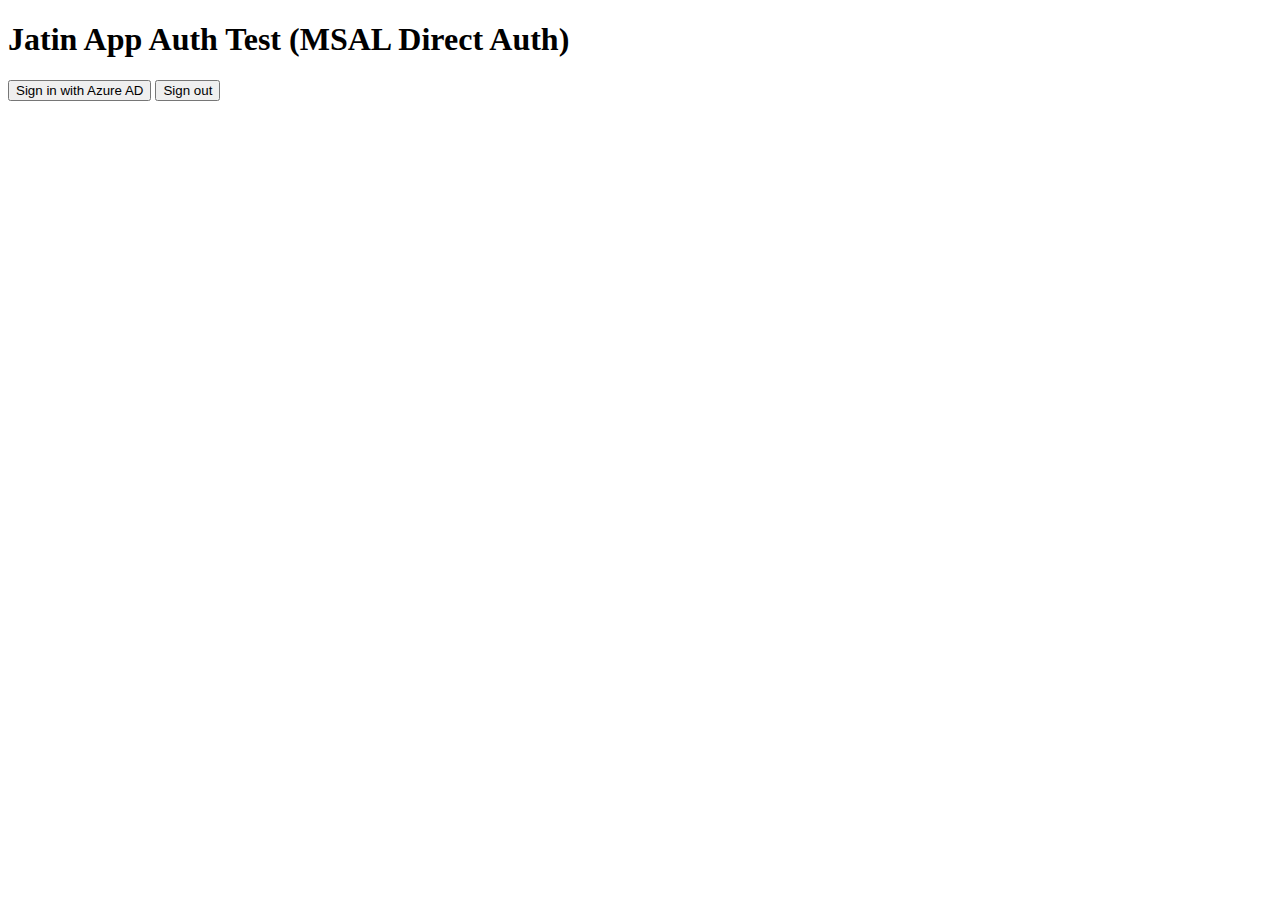
<file: index.html>
<!DOCTYPE html>
<html>
<head>
  <title>Jatin Mid Auth Test (MSAL)</title>
  <!-- MSAL.js library -->
  <script src="https://alcdn.msauth.net/browser/2.38.0/js/msal-browser.min.js"></script>
</head>
<body>
  <h1>Jatin App Auth Test (MSAL Direct Auth)</h1>

  <!-- Auth buttons -->
  <button onclick="login()">Sign in with Azure AD</button>
  <button onclick="logout()">Sign out</button>

  <pre id="user"></pre>

  <script>
    // MSAL Configuration - YOU NEED TO UPDATE THESE VALUES
    const msalConfig = {
      auth: {
        clientId: "b0565fdb-6754-40e3-9446-72afdf056f0b",
        authority: "https://login.microsoftonline.com/72f988bf-86f1-41af-91ab-2d7cd011db47",
        redirectUri: window.location.origin + "/index.html"
      },
      cache: {
        cacheLocation: "localStorage",
        storeAuthStateInCookie: false
      }
    };

    // Scopes for token request - Request token for this application
    // Using .default scope to get a token with this app as the audience
    const tokenRequest = {
      scopes: ["api://b0565fdb-6754-40e3-9446-72afdf056f0b/.default"]
    };

    // Initialize MSAL
    const msalInstance = new msal.PublicClientApplication(msalConfig);

    // Store the access token and expiration time globally
    let currentAccessToken = null;
    let tokenExpiresOn = null;

    // Check if token is expired or will expire soon (within 5 minutes)
    function isTokenExpired() {
      if (!tokenExpiresOn) return true;
      const now = new Date();
      const expiryTime = new Date(tokenExpiresOn);
      const timeUntilExpiry = expiryTime - now;
      const fiveMinutes = 5 * 60 * 1000; // 5 minutes in milliseconds
      return timeUntilExpiry < fiveMinutes;
    }

    // Refresh the access token
    async function refreshToken() {
      console.log('🔄 Refreshing access token...');
      const accounts = msalInstance.getAllAccounts();
      if (accounts.length === 0) {
        console.error('No accounts found for token refresh');
        return null;
      }

      const request = {
        ...tokenRequest,
        account: accounts[0]
      };

      try {
        const response = await msalInstance.acquireTokenSilent(request);
        currentAccessToken = response.accessToken;
        tokenExpiresOn = response.expiresOn;
        console.log('✅ Token refreshed successfully');
        console.log('New token expires:', new Date(tokenExpiresOn));
        return currentAccessToken;
      } catch (error) {
        console.error('Token refresh failed:', error);
        // Fall back to interactive redirect
        await msalInstance.acquireTokenRedirect(request);
        return null;
      }
    }

    // Define window.auth.getAuthenticationToken for Omnichannel authenticated chat
    window.auth = {};
    window.auth.getAuthenticationToken = async function(callback) {
      console.log('window.auth.getAuthenticationToken() called by Omnichannel widget');

      try {
        // Check if token exists and is valid
        if (currentAccessToken && !isTokenExpired()) {
          console.log('✅ Returning cached AAD access token:', currentAccessToken);
          callback(currentAccessToken);
        } else if (currentAccessToken && isTokenExpired()) {
          // Token exists but is expired or expiring soon - refresh it
          console.log('⚠️ Token expired or expiring soon, refreshing...');
          const newToken = await refreshToken();
          if (newToken) {
            callback(newToken);
          } else {
            console.error('❌ Token refresh failed');
            callback(null);
          }
        } else {
          console.error('❌ No access token available. User may not be logged in.');
          callback(null);
        }
      } catch (error) {
        console.error('Error in getAuthenticationToken:', error);
        callback(null);
      }
    };

    // Login function
    async function login() {
      try {
        console.log('Initiating MSAL login redirect...');
        await msalInstance.loginRedirect(tokenRequest);
      } catch (error) {
        console.error('Login failed:', error);
        alert('Login failed: ' + error.message);
      }
    }

    // Get access token
    async function getToken() {
      const accounts = msalInstance.getAllAccounts();
      if (accounts.length === 0) {
        console.error('No accounts found');
        return;
      }

      const request = {
        ...tokenRequest,
        account: accounts[0]
      };

      try {
        // Try to get token silently
        const response = await msalInstance.acquireTokenSilent(request);
        currentAccessToken = response.accessToken;
        tokenExpiresOn = response.expiresOn;

        console.log('✅ AAD Access Token acquired:', currentAccessToken);
        console.log('Token length:', currentAccessToken.length);
        console.log('Token expires:', new Date(tokenExpiresOn));

        // Display user info
        displayUserInfo(response.account, currentAccessToken);

        // Test the getAuthenticationToken function
        setTimeout(function() {
          console.log('Testing window.auth.getAuthenticationToken...');
          window.auth.getAuthenticationToken(function(token) {
            if (token) {
              console.log('✅ Test successful - Token retrieved:', token);
            } else {
              console.error('❌ Test failed: No token returned');
            }
          });
        }, 500);

      } catch (error) {
        console.error('Silent token acquisition failed, using redirect:', error);

        // Fall back to interactive redirect method
        await msalInstance.acquireTokenRedirect(request);
      }
    }

    // Display user info
    function displayUserInfo(account, token) {
      const userInfo = {
        username: account.username,
        name: account.name,
        accountId: account.homeAccountId,
        tenantId: account.tenantId
      };

      document.getElementById("user").innerHTML =
        '<h3>User Info:</h3><pre style="background:#e8f5e9;padding:10px;">' +
        JSON.stringify(userInfo, null, 2) +
        '</pre>' +
        '<h3>Access Token (Real AAD JWT):</h3><pre style="background:#f0f0f0;padding:10px;word-wrap:break-word;font-size:11px;">' +
        token +
        '</pre>';
    }

    // Logout function
    function logout() {
      currentAccessToken = null;
      tokenExpiresOn = null;
      const logoutRequest = {
        account: msalInstance.getAllAccounts()[0]
      };
      msalInstance.logoutRedirect(logoutRequest);
    }

    // Check if user is already logged in on page load
    msalInstance.handleRedirectPromise()
      .then(response => {
        if (response) {
          console.log('Redirect response:', response);
          console.log('Login successful via redirect');
          // Token is in the response
          currentAccessToken = response.accessToken;
          tokenExpiresOn = response.expiresOn;
          console.log('✅ AAD Access Token acquired:', currentAccessToken);
          console.log('Token length:', currentAccessToken.length);
          console.log('Token expires:', new Date(tokenExpiresOn));
          displayUserInfo(response.account, currentAccessToken);

          // Test the getAuthenticationToken function
          setTimeout(function() {
            console.log('Testing window.auth.getAuthenticationToken...');
            window.auth.getAuthenticationToken(function(token) {
              if (token) {
                console.log('✅ Test successful - Token retrieved:', token);
              } else {
                console.error('❌ Test failed: No token returned');
              }
            });
          }, 500);
        } else {
          const accounts = msalInstance.getAllAccounts();
          if (accounts.length > 0) {
            console.log('User already logged in');
            getToken();
          }
        }
      })
      .catch(error => {
        console.error('Error handling redirect:', error);
      });
  </script>

  <!-- Omnichannel Live Chat widget -->
  <script
    id="Microsoft_Omnichannel_LCWidget"
    src="https://oc-cdn-ppe2.azureedge.net/livechatwidget/scripts/LiveChatBootstrapper.js"
    data-app-id="1e27fef0-15f7-4202-bf85-f736d6c67735"
    data-lcw-version="test"
    data-org-id="1e9d7bbe-facf-f011-8537-000d3a59231e"
    data-org-url="https://m-1e9d7bbe-facf-f011-8537-000d3a59231e.preprod.omnichannelengagementhub.com">
  </script>

</body>
</html>
</file>
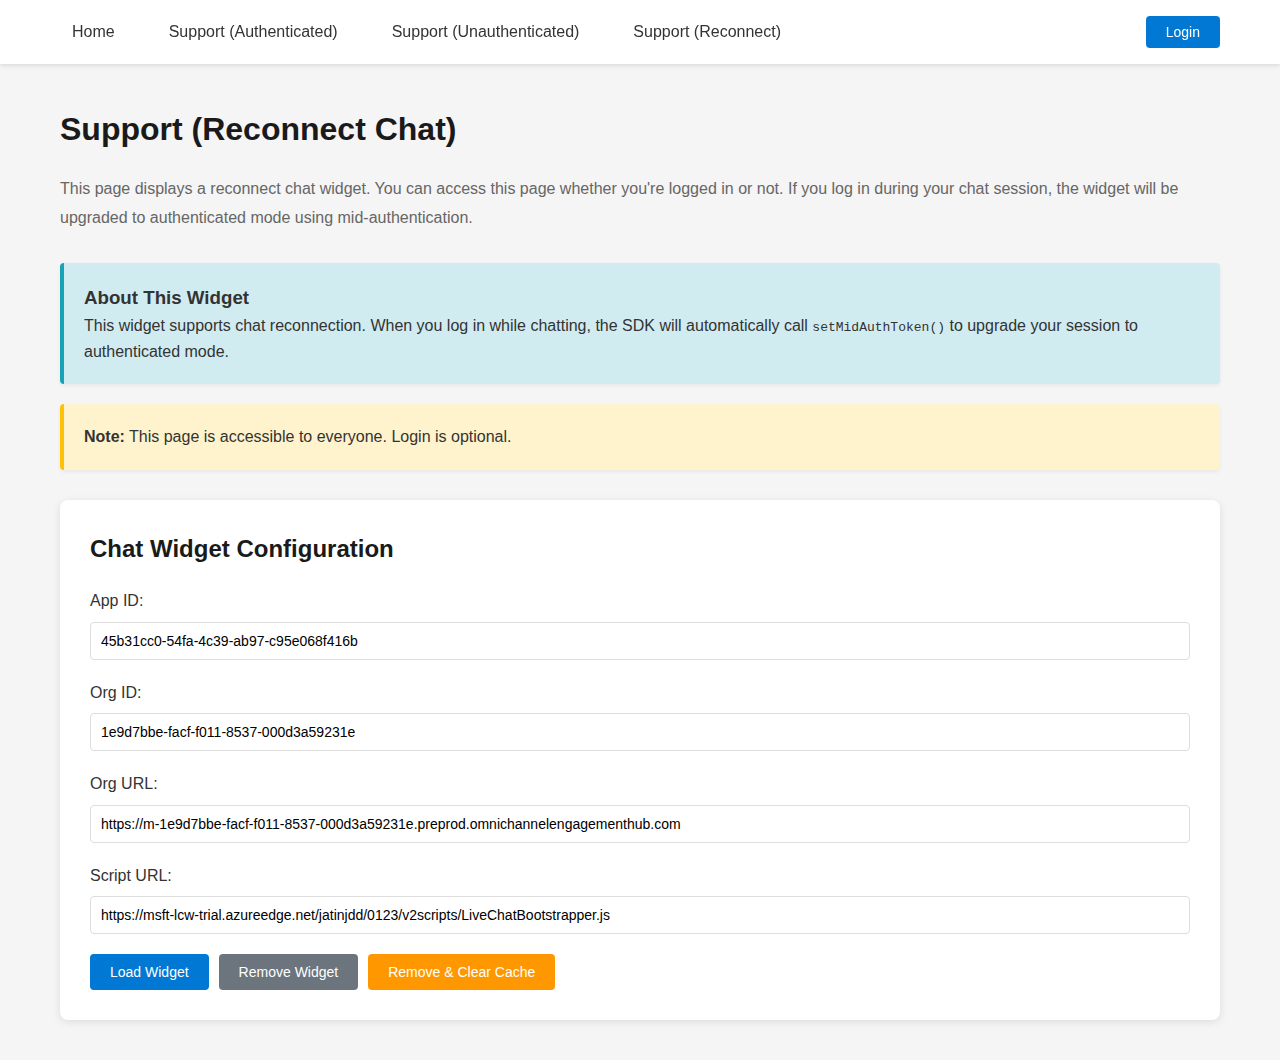
<file: reconnect.html>
<!DOCTYPE html>
<html lang="en">
<head>
  <meta charset="UTF-8">
  <meta name="viewport" content="width=device-width, initial-scale=1.0">
  <title>Support (Reconnect) - Power Pages Auth Demo</title>
  <link rel="stylesheet" href="styles.css">
  <script src="https://alcdn.msauth.net/browser/2.38.0/js/msal-browser.min.js"></script>
</head>
<body>
  <!-- Header with Navigation -->
  <header class="site-header">
    <div class="header-container">
      <nav class="site-nav">
        <a href="index.html">Home</a>
        <a href="support-auth.html">Support (Authenticated)</a>
        <a href="support-unauth.html">Support (Unauthenticated)</a>
        <a href="reconnect.html">Support (Reconnect)</a>
      </nav>
      <div class="auth-section">
        <span class="user-info" id="user-info-text"></span>
        <button id="auth-button" class="auth-button" onclick="login()">Login</button>
      </div>
    </div>
  </header>

  <!-- Main Content -->
  <main class="container">
    <h1 class="page-title">Support (Reconnect Chat)</h1>
    <p class="page-description">
      This page displays a reconnect chat widget. You can access this page whether you're logged in or not.
      If you log in during your chat session, the widget will be upgraded to authenticated mode using mid-authentication.
    </p>

    <!-- Info Box -->
    <div class="info-box info">
      <h3>About This Widget</h3>
      <p>
        This widget supports chat reconnection. When you log in while chatting, the SDK will automatically
        call <code>setMidAuthToken()</code> to upgrade your session to authenticated mode.
      </p>
    </div>

    <div class="info-box warning">
      <strong>Note:</strong> This page is accessible to everyone. Login is optional.
    </div>

    <!-- Widget Configuration Section -->
    <div class="widget-config-section">
      <h2>Chat Widget Configuration</h2>

      <div class="form-group">
        <label for="widget-appId">App ID:</label>
        <input type="text" id="widget-appId" value="45b31cc0-54fa-4c39-ab97-c95e068f416b">
      </div>

      <div class="form-group">
        <label for="widget-orgId">Org ID:</label>
        <input type="text" id="widget-orgId" value="1e9d7bbe-facf-f011-8537-000d3a59231e">
      </div>

      <div class="form-group">
        <label for="widget-orgUrl">Org URL:</label>
        <input type="text" id="widget-orgUrl" value="https://m-1e9d7bbe-facf-f011-8537-000d3a59231e.preprod.omnichannelengagementhub.com">
      </div>

      <div class="form-group">
        <label for="widget-scriptUrl">Script URL:</label>
        <input type="text" id="widget-scriptUrl" value="https://msft-lcw-trial.azureedge.net/jatinjdd/0123/v2scripts/LiveChatBootstrapper.js">
      </div>

      <div class="button-group">
        <button class="btn btn-primary" onclick="loadWidget()">Load Widget</button>
        <button class="btn btn-secondary" onclick="removeWidget()">Remove Widget</button>
        <button class="btn btn-warning" onclick="hardReload()">Remove & Clear Cache</button>
      </div>
    </div>

    <!-- Widget Status -->
    <div id="widget-status" class="widget-status">
      <h3>Widget Status:</h3>
      <pre id="widget-status-text"></pre>
    </div>

    <!-- User Info Display -->
    <div id="user-info" class="user-info-display" style="display: none;">
      <h3>Current User Information</h3>
      <pre id="user-info-json"></pre>
      <h3>Access Token (First 100 chars):</h3>
      <pre id="token-preview"></pre>
    </div>
  </main>

  <!-- Auth Script -->
  <script src="auth.js"></script>

  <!-- Widget Management Script -->
  <script>
    // CRITICAL: Check and clear storage immediately if returning from logout
    (function() {
      const shouldClearChat = localStorage.getItem('auth-clear-chat-on-return');
      if (shouldClearChat === 'true') {
        console.log('[Widget] 🔥 IMMEDIATE storage clear on page load (before widget init)');

        const isMD5Hash = (str) => /^[a-f0-9]{32}$/i.test(str);
        const keysToRemove = [];

        for (let i = 0; i < localStorage.length; i++) {
          const key = localStorage.key(i);
          if (key && (
            key.startsWith('oc-lcw-') ||
            key.includes('Omnichannel') ||
            key.includes('livechat') ||
            isMD5Hash(key)
          )) {
            keysToRemove.push(key);
          }
        }

        keysToRemove.forEach(key => {
          console.log('[Widget] 🔥 Clearing:', key);
          localStorage.removeItem(key);
        });

        console.log(`[Widget] 🔥 Cleared ${keysToRemove.length} items before widget init`);
      }
    })();

    let widgetLoaded = false;

    // Function to send mid-auth token to widget
    function sendMidAuthToken() {
      if (!widgetLoaded) {
        console.warn('[MidAuth] Widget is not loaded yet');
        return false;
      }

      const tokenToSend = pendingMidAuthToken || currentAccessToken;

      if (!tokenToSend || isTokenExpired()) {
        console.warn('[MidAuth] No valid access token available');
        return false;
      }

      try {
        if (window.Microsoft && window.Microsoft.Omnichannel &&
            window.Microsoft.Omnichannel.LiveChatWidget &&
            window.Microsoft.Omnichannel.LiveChatWidget.SDK) {

          console.log('[MidAuth] Calling Microsoft.Omnichannel.LiveChatWidget.SDK.setMidAuthToken()');
          console.log('[MidAuth] Token (first 50 chars):', tokenToSend.substring(0, 50) + '...');
          window.Microsoft.Omnichannel.LiveChatWidget.SDK.setMidAuthToken(tokenToSend);
          console.log('[MidAuth] ✅ Mid-auth token set successfully');

          // Clear pending token after successful send
          pendingMidAuthToken = null;
          return true;

        } else {
          console.error('[MidAuth] LiveChatWidget SDK not available');
          return false;
        }
      } catch (error) {
        console.error('[MidAuth] Error setting mid-auth token:', error);
        return false;
      }
    }

    function loadWidget() {
      const appId = document.getElementById('widget-appId').value;
      const orgId = document.getElementById('widget-orgId').value;
      const orgUrl = document.getElementById('widget-orgUrl').value;
      const scriptUrl = document.getElementById('widget-scriptUrl').value;

      console.log('[Widget] loadWidget() called with:', { appId, orgId, orgUrl, scriptUrl });

      // Validate inputs
      if (!appId || !orgId || !orgUrl || !scriptUrl) {
        showWidgetStatus('All fields are required');
        console.error('[Widget] Validation failed - missing required fields');
        return;
      }

      // Check if already loaded
      if (widgetLoaded) {
        showWidgetStatus('Widget is already loaded. Remove it first to reload.');
        return;
      }

      // Create script element with standard ID
      const script = document.createElement('script');
      script.id = 'Microsoft_Omnichannel_LCWidget';

      // Set all data attributes BEFORE setting src
      script.setAttribute('data-app-id', appId);
      script.setAttribute('data-lcw-version', 'test');
      script.setAttribute('data-org-id', orgId);
      script.setAttribute('data-org-url', orgUrl);

      console.log('[Widget] Script element created with ID:', script.id);

      // Set src LAST with cache-busting parameter
      const cacheBuster = new Date().getTime();
      const separator = scriptUrl.includes('?') ? '&' : '?';
      script.src = scriptUrl + separator + 'cb=' + cacheBuster;

      console.log('[Widget] Widget script URL with cache-buster:', script.src);

      // Add to document
      document.body.appendChild(script);
      widgetLoaded = true;

      console.log('[Widget] Widget loaded successfully');
      showWidgetStatus(`Widget loaded successfully!\nApp ID: ${appId}\nOrg ID: ${orgId}`);

      // Set up mid-auth token listener
      setupMidAuthTokenListener();

      // Save configuration
      saveCurrentFormValues();
    }

    function setupMidAuthTokenListener() {
      console.log('[MidAuth] Setting up event listeners...');

      // Listen for lcw:ready event
      window.addEventListener('lcw:ready', function() {
        console.log('[MidAuth] lcw:ready event received - widget is ready');

        // Wait for widget to restore chat, then send token if available
        if (pendingMidAuthToken && !isTokenExpired()) {
          console.log('[MidAuth] Pending token detected - waiting for chat restoration...');

          setTimeout(() => {
            console.log('[MidAuth] Sending pending token after restoration delay...');
            const success = sendMidAuthToken();

            if (success) {
              console.log('[MidAuth] ✅ Token sent - should trigger mid-auth!');
              alert('✅ Authentication successful! Your chat is now authenticated.');
              chatRestored = true;
            } else {
              console.error('[MidAuth] ❌ Failed to send token');
            }
          }, 3000); // 3 second delay for chat restoration
        } else if (currentAccessToken && !isTokenExpired()) {
          // User was already logged in when widget loaded
          console.log('[MidAuth] User already logged in - setting up token for existing chat');
          pendingMidAuthToken = currentAccessToken;

          setTimeout(() => {
            console.log('[MidAuth] Sending token for existing authenticated user...');
            sendMidAuthToken();
            chatRestored = true;
          }, 3000);
        } else {
          console.log('[MidAuth] No valid token available - widget will work in unauthenticated mode');
        }
      });

      console.log('[MidAuth] Event listeners registered');
    }

    function removeWidget() {
      const script = document.getElementById('Microsoft_Omnichannel_LCWidget');

      console.log('[Widget] Removing widget...');

      // Remove all iframes
      const iframes = document.querySelectorAll('iframe');
      iframes.forEach(iframe => {
        if (iframe.src && (iframe.src.includes('omnichannelengagementhub') ||
            iframe.src.includes('livechat') ||
            iframe.src.includes('lcw') ||
            iframe.id.includes('lcw') ||
            iframe.className.includes('lcw'))) {
          console.log('[Widget] Removing widget iframe:', iframe.src);
          iframe.remove();
        }
      });

      // Remove all widget-related DOM elements
      const ocElements = document.querySelectorAll('[class*="oc-lcw"], [id*="oc-lcw"]');
      ocElements.forEach(el => el.remove());

      const omnichannelElements = document.querySelectorAll('[class*="microsoft-omnichannel"], [id*="microsoft-omnichannel"]');
      omnichannelElements.forEach(el => el.remove());

      // Remove the script element
      if (script) {
        script.remove();
        console.log('[Widget] Widget script removed');
      }

      // Clean up localStorage
      try {
        const localStorageKeys = Object.keys(localStorage);
        localStorageKeys.forEach(key => {
          if (key.startsWith('oc-lcw-') ||
              key.includes('Omnichannel') ||
              key.includes('livechat') ||
              key.includes('reconnectId') ||
              key.includes('chatToken')) {
            localStorage.removeItem(key);
          }
        });
      } catch (e) {
        console.warn('[Widget] Could not clean up localStorage:', e);
      }

      // Clean up sessionStorage
      try {
        const sessionStorageKeys = Object.keys(sessionStorage);
        sessionStorageKeys.forEach(key => {
          if (key.startsWith('oc-lcw-') ||
              key.includes('Omnichannel') ||
              key.includes('livechat') ||
              key.includes('reconnectId') ||
              key.includes('chatToken')) {
            sessionStorage.removeItem(key);
          }
        });
      } catch (e) {
        console.warn('[Widget] Could not clean up sessionStorage:', e);
      }

      // Clean up global window objects
      try {
        if (window.Microsoft && window.Microsoft.Omnichannel) {
          delete window.Microsoft.Omnichannel.LiveChatWidget;
        }
        if (window.Microsoft && window.Microsoft.Omnichannel && Object.keys(window.Microsoft.Omnichannel).length === 0) {
          delete window.Microsoft.Omnichannel;
        }
        if (window.Microsoft && Object.keys(window.Microsoft).length === 0) {
          delete window.Microsoft;
        }
      } catch (e) {
        console.warn('[Widget] Could not clean up global objects:', e);
      }

      widgetLoaded = false;
      chatRestored = false;
      pendingMidAuthToken = null;
      showWidgetStatus('Widget removed successfully. You can now load a different widget configuration.');
      console.log('[Widget] Widget cleanup complete');
    }

    async function hardReload() {
      console.log('[Widget] Performing hard reload with cache clear...');

      // Save current form values
      saveCurrentFormValues();

      // Remove widget first
      removeWidget();

      // Clear all caches
      if ('caches' in window) {
        try {
          const cacheNames = await caches.keys();
          console.log('[Widget] Clearing', cacheNames.length, 'cache(s)');
          await Promise.all(cacheNames.map(cacheName => caches.delete(cacheName)));
          console.log('[Widget] All service worker caches cleared');
        } catch (e) {
          console.warn('[Widget] Could not clear service worker caches:', e);
        }
      }

      // Hard reload after a short delay
      setTimeout(() => {
        console.log('[Widget] Performing hard reload');
        window.location.reload(true);
      }, 500);
    }

    function showWidgetStatus(message) {
      const statusDiv = document.getElementById('widget-status');
      const statusText = document.getElementById('widget-status-text');

      if (statusDiv && statusText) {
        statusDiv.classList.add('show');
        statusText.textContent = message;

        // Auto-hide after 5 seconds
        setTimeout(() => {
          statusDiv.classList.remove('show');
        }, 5000);
      }
    }

    function saveCurrentFormValues() {
      const formData = {
        appId: document.getElementById('widget-appId').value,
        orgId: document.getElementById('widget-orgId').value,
        orgUrl: document.getElementById('widget-orgUrl').value,
        scriptUrl: document.getElementById('widget-scriptUrl').value
      };
      localStorage.setItem('widget-config-reconnect', JSON.stringify(formData));
      console.log('[Widget] Form values saved to localStorage');
    }

    function restoreSavedConfig() {
      const savedConfig = localStorage.getItem('widget-config-reconnect');
      if (savedConfig) {
        try {
          const formData = JSON.parse(savedConfig);
          console.log('[Widget] Restoring form values from saved config');

          document.getElementById('widget-appId').value = formData.appId;
          document.getElementById('widget-orgId').value = formData.orgId;
          document.getElementById('widget-orgUrl').value = formData.orgUrl;
          document.getElementById('widget-scriptUrl').value = formData.scriptUrl;

          console.log('[Widget] Form values restored successfully');
        } catch (e) {
          console.error('[Widget] Could not restore saved config:', e);
        }
      }
    }

    function setupFormAutoSave() {
      const inputs = ['widget-appId', 'widget-orgId', 'widget-orgUrl', 'widget-scriptUrl'];
      inputs.forEach(inputId => {
        const input = document.getElementById(inputId);
        if (input) {
          input.addEventListener('change', saveCurrentFormValues);
          input.addEventListener('input', saveCurrentFormValues);
        }
      });
      console.log('[Widget] Form auto-save enabled');
    }

    // Display user info if authenticated
    document.addEventListener('DOMContentLoaded', () => {
      // Restore saved config
      restoreSavedConfig();
      setupFormAutoSave();

      // Check auth state and display user info
      setTimeout(() => {
        const user = getCurrentUser();
        if (user) {
          const userInfoDiv = document.getElementById('user-info');
          const userInfoJson = document.getElementById('user-info-json');
          const tokenPreview = document.getElementById('token-preview');

          if (userInfoDiv && userInfoJson) {
            userInfoDiv.style.display = 'block';
            userInfoJson.textContent = JSON.stringify(user, null, 2);

            if (tokenPreview && currentAccessToken) {
              tokenPreview.textContent = currentAccessToken.substring(0, 100) + '...';
            }
          }
        }
      }, 500);
    });

    // Save form values before page unload
    window.addEventListener('beforeunload', () => {
      saveCurrentFormValues();
    });

    // Listen for logout event to clear chat context (reconnect widget behaves like authenticated chat)
    window.addEventListener('auth:logout', function(event) {
      console.log('[Widget] Logout detected - clearing reconnect chat context');

      // Clear chat widget context for reconnect chat
      // This prevents user from reconnecting to the same session after logout
      try {
        const localStorageKeys = Object.keys(localStorage);
        let clearedCount = 0;
        localStorageKeys.forEach(key => {
          if (key.startsWith('oc-lcw-') ||
              key.includes('Omnichannel') ||
              key.includes('livechat') ||
              key.includes('reconnectId') ||
              key.includes('chatToken')) {
            localStorage.removeItem(key);
            clearedCount++;
            console.log('[Widget] Cleared localStorage key:', key);
          }
        });
        console.log(`[Widget] Cleared ${clearedCount} chat storage items for reconnect chat`);
      } catch (e) {
        console.warn('[Widget] Could not clear chat storage:', e);
      }

      // Also clear sessionStorage
      try {
        const sessionStorageKeys = Object.keys(sessionStorage);
        sessionStorageKeys.forEach(key => {
          if (key.startsWith('oc-lcw-') ||
              key.includes('Omnichannel') ||
              key.includes('livechat') ||
              key.includes('reconnectId') ||
              key.includes('chatToken')) {
            sessionStorage.removeItem(key);
          }
        });
      } catch (e) {
        console.warn('[Widget] Could not clear sessionStorage:', e);
      }
    });
  </script>
</body>
</html>
</file>
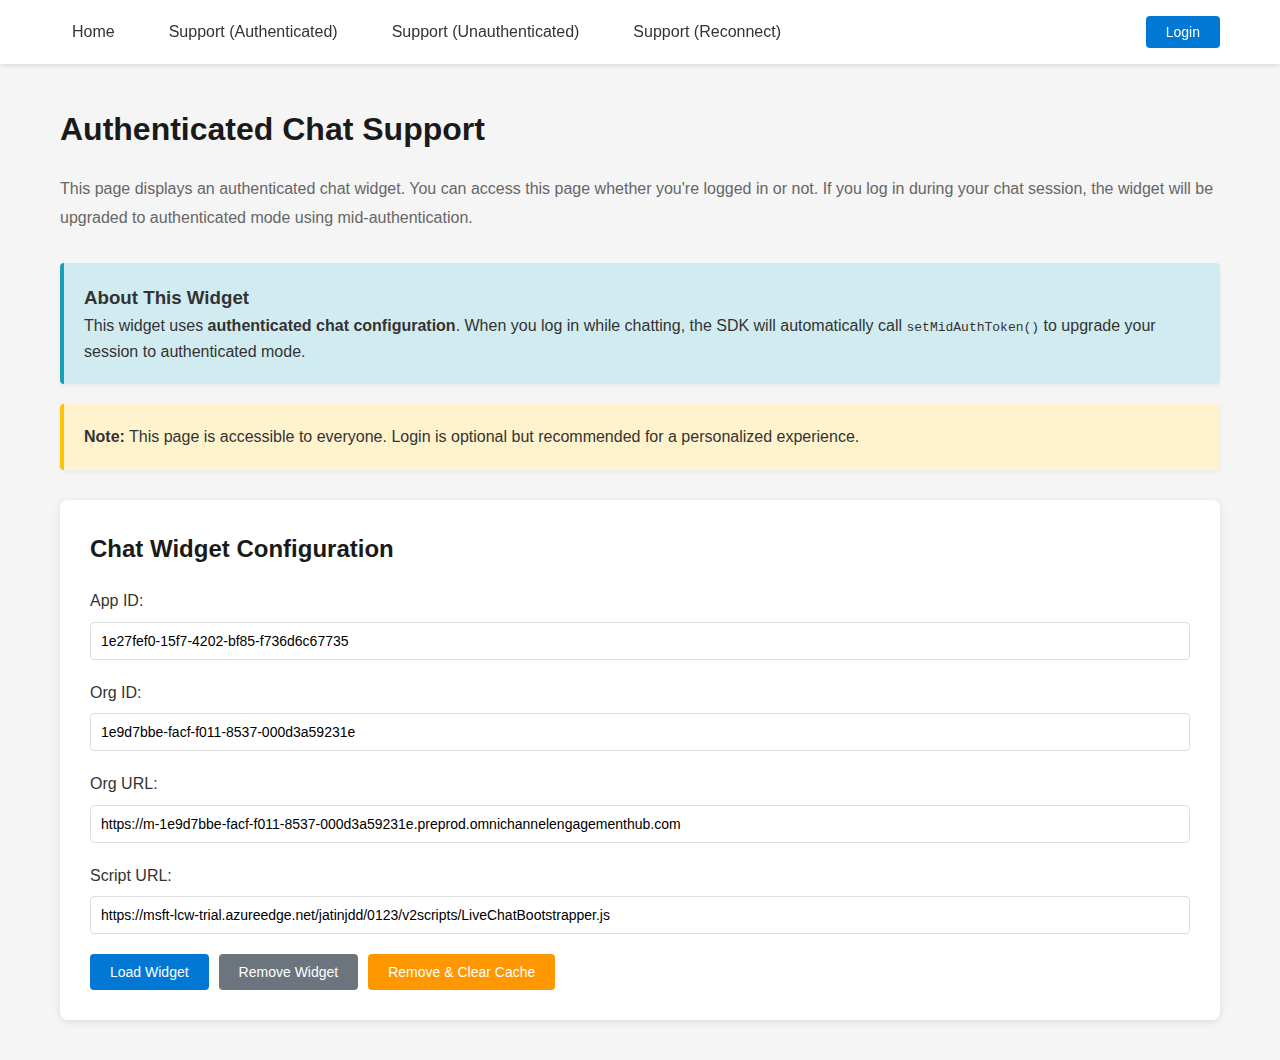
<file: support-auth.html>
<!DOCTYPE html>
<html lang="en">
<head>
  <meta charset="UTF-8">
  <meta name="viewport" content="width=device-width, initial-scale=1.0">
  <title>Authenticated Chat Support - Power Pages Auth Demo</title>
  <link rel="stylesheet" href="styles.css">
  <script src="https://alcdn.msauth.net/browser/2.38.0/js/msal-browser.min.js"></script>
</head>
<body>
  <!-- Header with Navigation -->
  <header class="site-header">
    <div class="header-container">
      <nav class="site-nav">
        <a href="index.html">Home</a>
        <a href="support-auth.html">Support (Authenticated)</a>
        <a href="support-unauth.html">Support (Unauthenticated)</a>
        <a href="reconnect.html">Support (Reconnect)</a>
      </nav>
      <div class="auth-section">
        <span class="user-info" id="user-info-text"></span>
        <button id="auth-button" class="auth-button" onclick="login()">Login</button>
      </div>
    </div>
  </header>

  <!-- Main Content -->
  <main class="container">
    <h1 class="page-title">Authenticated Chat Support</h1>
    <p class="page-description">
      This page displays an authenticated chat widget. You can access this page whether you're logged in or not.
      If you log in during your chat session, the widget will be upgraded to authenticated mode using mid-authentication.
    </p>

    <!-- Info Box -->
    <div class="info-box info">
      <h3>About This Widget</h3>
      <p>
        This widget uses <strong>authenticated chat configuration</strong>. When you log in while chatting,
        the SDK will automatically call <code>setMidAuthToken()</code> to upgrade your session to authenticated mode.
      </p>
    </div>

    <div class="info-box warning">
      <strong>Note:</strong> This page is accessible to everyone. Login is optional but recommended for a personalized experience.
    </div>

    <!-- Widget Configuration Section -->
    <div class="widget-config-section">
      <h2>Chat Widget Configuration</h2>

      <div class="form-group">
        <label for="widget-appId">App ID:</label>
        <input type="text" id="widget-appId" value="1e27fef0-15f7-4202-bf85-f736d6c67735">
      </div>

      <div class="form-group">
        <label for="widget-orgId">Org ID:</label>
        <input type="text" id="widget-orgId" value="1e9d7bbe-facf-f011-8537-000d3a59231e">
      </div>

      <div class="form-group">
        <label for="widget-orgUrl">Org URL:</label>
        <input type="text" id="widget-orgUrl" value="https://m-1e9d7bbe-facf-f011-8537-000d3a59231e.preprod.omnichannelengagementhub.com">
      </div>

      <div class="form-group">
        <label for="widget-scriptUrl">Script URL:</label>
        <input type="text" id="widget-scriptUrl" value="https://msft-lcw-trial.azureedge.net/jatinjdd/0123/v2scripts/LiveChatBootstrapper.js">
      </div>

      <div class="button-group">
        <button class="btn btn-primary" onclick="loadWidget()">Load Widget</button>
        <button class="btn btn-secondary" onclick="removeWidget()">Remove Widget</button>
        <button class="btn btn-warning" onclick="hardReload()">Remove & Clear Cache</button>
      </div>
    </div>

    <!-- Widget Status -->
    <div id="widget-status" class="widget-status">
      <h3>Widget Status:</h3>
      <pre id="widget-status-text"></pre>
    </div>

    <!-- User Info Display -->
    <div id="user-info" class="user-info-display" style="display: none;">
      <h3>Current User Information</h3>
      <pre id="user-info-json"></pre>
      <h3>Access Token (First 100 chars):</h3>
      <pre id="token-preview"></pre>
    </div>
  </main>

  <!-- Auth Script -->
  <script src="auth.js"></script>

  <!-- Widget Management Script -->
  <script>
    let widgetLoaded = false;

    // Function to send mid-auth token to widget
    function sendMidAuthToken() {
      if (!widgetLoaded) {
        console.warn('[MidAuth] Widget is not loaded yet');
        return false;
      }

      const tokenToSend = pendingMidAuthToken || currentAccessToken;

      if (!tokenToSend || isTokenExpired()) {
        console.warn('[MidAuth] No valid access token available');
        return false;
      }

      try {
        if (window.Microsoft && window.Microsoft.Omnichannel &&
            window.Microsoft.Omnichannel.LiveChatWidget &&
            window.Microsoft.Omnichannel.LiveChatWidget.SDK) {

          console.log('[MidAuth] Calling Microsoft.Omnichannel.LiveChatWidget.SDK.setMidAuthToken()');
          console.log('[MidAuth] Token (first 50 chars):', tokenToSend.substring(0, 50) + '...');
          window.Microsoft.Omnichannel.LiveChatWidget.SDK.setMidAuthToken(tokenToSend);
          console.log('[MidAuth] ✅ Mid-auth token set successfully');

          // Clear pending token after successful send
          pendingMidAuthToken = null;
          return true;

        } else {
          console.error('[MidAuth] LiveChatWidget SDK not available');
          return false;
        }
      } catch (error) {
        console.error('[MidAuth] Error setting mid-auth token:', error);
        return false;
      }
    }

    function loadWidget() {
      const appId = document.getElementById('widget-appId').value;
      const orgId = document.getElementById('widget-orgId').value;
      const orgUrl = document.getElementById('widget-orgUrl').value;
      const scriptUrl = document.getElementById('widget-scriptUrl').value;

      console.log('[Widget] loadWidget() called with:', { appId, orgId, orgUrl, scriptUrl });

      // Validate inputs
      if (!appId || !orgId || !orgUrl || !scriptUrl) {
        showWidgetStatus('All fields are required');
        console.error('[Widget] Validation failed - missing required fields');
        return;
      }

      // Check if already loaded
      if (widgetLoaded) {
        showWidgetStatus('Widget is already loaded. Remove it first to reload.');
        return;
      }

      // Create script element with standard ID
      const script = document.createElement('script');
      script.id = 'Microsoft_Omnichannel_LCWidget';

      // Set all data attributes BEFORE setting src
      script.setAttribute('data-app-id', appId);
      script.setAttribute('data-lcw-version', 'test');
      script.setAttribute('data-org-id', orgId);
      script.setAttribute('data-org-url', orgUrl);

      console.log('[Widget] Script element created with ID:', script.id);

      // Set src LAST with cache-busting parameter
      const cacheBuster = new Date().getTime();
      const separator = scriptUrl.includes('?') ? '&' : '?';
      script.src = scriptUrl + separator + 'cb=' + cacheBuster;

      console.log('[Widget] Widget script URL with cache-buster:', script.src);

      // Add to document
      document.body.appendChild(script);
      widgetLoaded = true;

      console.log('[Widget] Widget loaded successfully');
      showWidgetStatus(`Widget loaded successfully!\nApp ID: ${appId}\nOrg ID: ${orgId}`);

      // Set up mid-auth token listener
      setupMidAuthTokenListener();

      // Save configuration
      saveCurrentFormValues();
    }

    function setupMidAuthTokenListener() {
      console.log('[MidAuth] Setting up event listeners...');

      // Listen for lcw:ready event
      window.addEventListener('lcw:ready', function() {
        console.log('[MidAuth] lcw:ready event received - widget is ready');

        // Wait for widget to restore chat, then send token if available
        if (pendingMidAuthToken && !isTokenExpired()) {
          console.log('[MidAuth] Pending token detected - waiting for chat restoration...');

          setTimeout(() => {
            console.log('[MidAuth] Sending pending token after restoration delay...');
            const success = sendMidAuthToken();

            if (success) {
              console.log('[MidAuth] ✅ Token sent - should trigger mid-auth!');
              alert('✅ Authentication successful! Your chat is now authenticated.');
              chatRestored = true;
            } else {
              console.error('[MidAuth] ❌ Failed to send token');
            }
          }, 3000); // 3 second delay for chat restoration
        } else if (currentAccessToken && !isTokenExpired()) {
          // User was already logged in when widget loaded
          console.log('[MidAuth] User already logged in - setting up token for existing chat');
          pendingMidAuthToken = currentAccessToken;

          setTimeout(() => {
            console.log('[MidAuth] Sending token for existing authenticated user...');
            sendMidAuthToken();
            chatRestored = true;
          }, 3000);
        } else {
          console.log('[MidAuth] No valid token available - widget will work in unauthenticated mode');
        }
      });

      console.log('[MidAuth] Event listeners registered');
    }

    function removeWidget() {
      const script = document.getElementById('Microsoft_Omnichannel_LCWidget');

      console.log('[Widget] Removing widget...');

      // Remove all iframes
      const iframes = document.querySelectorAll('iframe');
      iframes.forEach(iframe => {
        if (iframe.src && (iframe.src.includes('omnichannelengagementhub') ||
            iframe.src.includes('livechat') ||
            iframe.src.includes('lcw') ||
            iframe.id.includes('lcw') ||
            iframe.className.includes('lcw'))) {
          console.log('[Widget] Removing widget iframe:', iframe.src);
          iframe.remove();
        }
      });

      // Remove all widget-related DOM elements
      const ocElements = document.querySelectorAll('[class*="oc-lcw"], [id*="oc-lcw"]');
      ocElements.forEach(el => el.remove());

      const omnichannelElements = document.querySelectorAll('[class*="microsoft-omnichannel"], [id*="microsoft-omnichannel"]');
      omnichannelElements.forEach(el => el.remove());

      // Remove the script element
      if (script) {
        script.remove();
        console.log('[Widget] Widget script removed');
      }

      // Clean up localStorage
      try {
        const localStorageKeys = Object.keys(localStorage);
        localStorageKeys.forEach(key => {
          if (key.startsWith('oc-lcw-') ||
              key.includes('Omnichannel') ||
              key.includes('livechat') ||
              key.includes('reconnectId') ||
              key.includes('chatToken')) {
            localStorage.removeItem(key);
          }
        });
      } catch (e) {
        console.warn('[Widget] Could not clean up localStorage:', e);
      }

      // Clean up sessionStorage
      try {
        const sessionStorageKeys = Object.keys(sessionStorage);
        sessionStorageKeys.forEach(key => {
          if (key.startsWith('oc-lcw-') ||
              key.includes('Omnichannel') ||
              key.includes('livechat') ||
              key.includes('reconnectId') ||
              key.includes('chatToken')) {
            sessionStorage.removeItem(key);
          }
        });
      } catch (e) {
        console.warn('[Widget] Could not clean up sessionStorage:', e);
      }

      // Clean up global window objects
      try {
        if (window.Microsoft && window.Microsoft.Omnichannel) {
          delete window.Microsoft.Omnichannel.LiveChatWidget;
        }
        if (window.Microsoft && window.Microsoft.Omnichannel && Object.keys(window.Microsoft.Omnichannel).length === 0) {
          delete window.Microsoft.Omnichannel;
        }
        if (window.Microsoft && Object.keys(window.Microsoft).length === 0) {
          delete window.Microsoft;
        }
      } catch (e) {
        console.warn('[Widget] Could not clean up global objects:', e);
      }

      widgetLoaded = false;
      chatRestored = false;
      pendingMidAuthToken = null;
      showWidgetStatus('Widget removed successfully. You can now load a different widget configuration.');
      console.log('[Widget] Widget cleanup complete');
    }

    async function hardReload() {
      console.log('[Widget] Performing hard reload with cache clear...');

      // Save current form values
      saveCurrentFormValues();

      // Remove widget first
      removeWidget();

      // Clear all caches
      if ('caches' in window) {
        try {
          const cacheNames = await caches.keys();
          console.log('[Widget] Clearing', cacheNames.length, 'cache(s)');
          await Promise.all(cacheNames.map(cacheName => caches.delete(cacheName)));
          console.log('[Widget] All service worker caches cleared');
        } catch (e) {
          console.warn('[Widget] Could not clear service worker caches:', e);
        }
      }

      // Hard reload after a short delay
      setTimeout(() => {
        console.log('[Widget] Performing hard reload');
        window.location.reload(true);
      }, 500);
    }

    function showWidgetStatus(message) {
      const statusDiv = document.getElementById('widget-status');
      const statusText = document.getElementById('widget-status-text');

      if (statusDiv && statusText) {
        statusDiv.classList.add('show');
        statusText.textContent = message;

        // Auto-hide after 5 seconds
        setTimeout(() => {
          statusDiv.classList.remove('show');
        }, 5000);
      }
    }

    function saveCurrentFormValues() {
      const formData = {
        appId: document.getElementById('widget-appId').value,
        orgId: document.getElementById('widget-orgId').value,
        orgUrl: document.getElementById('widget-orgUrl').value,
        scriptUrl: document.getElementById('widget-scriptUrl').value
      };
      localStorage.setItem('widget-config-current', JSON.stringify(formData));
      console.log('[Widget] Form values saved to localStorage');
    }

    function restoreSavedConfig() {
      const savedConfig = localStorage.getItem('widget-config-current');
      if (savedConfig) {
        try {
          const formData = JSON.parse(savedConfig);
          console.log('[Widget] Restoring form values from saved config');

          document.getElementById('widget-appId').value = formData.appId;
          document.getElementById('widget-orgId').value = formData.orgId;
          document.getElementById('widget-orgUrl').value = formData.orgUrl;
          document.getElementById('widget-scriptUrl').value = formData.scriptUrl;

          console.log('[Widget] Form values restored successfully');
        } catch (e) {
          console.error('[Widget] Could not restore saved config:', e);
        }
      }
    }

    function setupFormAutoSave() {
      const inputs = ['widget-appId', 'widget-orgId', 'widget-orgUrl', 'widget-scriptUrl'];
      inputs.forEach(inputId => {
        const input = document.getElementById(inputId);
        if (input) {
          input.addEventListener('change', saveCurrentFormValues);
          input.addEventListener('input', saveCurrentFormValues);
        }
      });
      console.log('[Widget] Form auto-save enabled');
    }

    // Display user info if authenticated
    document.addEventListener('DOMContentLoaded', () => {
      // Restore saved config
      restoreSavedConfig();
      setupFormAutoSave();

      // Check auth state and display user info
      setTimeout(() => {
        const user = getCurrentUser();
        if (user) {
          const userInfoDiv = document.getElementById('user-info');
          const userInfoJson = document.getElementById('user-info-json');
          const tokenPreview = document.getElementById('token-preview');

          if (userInfoDiv && userInfoJson) {
            userInfoDiv.style.display = 'block';
            userInfoJson.textContent = JSON.stringify(user, null, 2);

            if (tokenPreview && currentAccessToken) {
              tokenPreview.textContent = currentAccessToken.substring(0, 100) + '...';
            }
          }
        }
      }, 500);
    });

    // Save form values before page unload
    window.addEventListener('beforeunload', () => {
      saveCurrentFormValues();
    });

    // Listen for logout event to clear chat context (authenticated chat only)
    window.addEventListener('auth:logout', function(event) {
      console.log('[Widget] Logout detected - clearing authenticated chat context');

      // Clear chat widget context for authenticated chat
      // This prevents user from reconnecting to the same authenticated session after logout
      try {
        const localStorageKeys = Object.keys(localStorage);
        let clearedCount = 0;
        localStorageKeys.forEach(key => {
          if (key.startsWith('oc-lcw-') ||
              key.includes('Omnichannel') ||
              key.includes('livechat') ||
              key.includes('reconnectId') ||
              key.includes('chatToken')) {
            localStorage.removeItem(key);
            clearedCount++;
            console.log('[Widget] Cleared localStorage key:', key);
          }
        });
        console.log(`[Widget] Cleared ${clearedCount} chat storage items for authenticated chat`);
      } catch (e) {
        console.warn('[Widget] Could not clear chat storage:', e);
      }

      // Also clear sessionStorage
      try {
        const sessionStorageKeys = Object.keys(sessionStorage);
        sessionStorageKeys.forEach(key => {
          if (key.startsWith('oc-lcw-') ||
              key.includes('Omnichannel') ||
              key.includes('livechat') ||
              key.includes('reconnectId') ||
              key.includes('chatToken')) {
            sessionStorage.removeItem(key);
          }
        });
      } catch (e) {
        console.warn('[Widget] Could not clear sessionStorage:', e);
      }
    });
  </script>
</body>
</html>
</file>
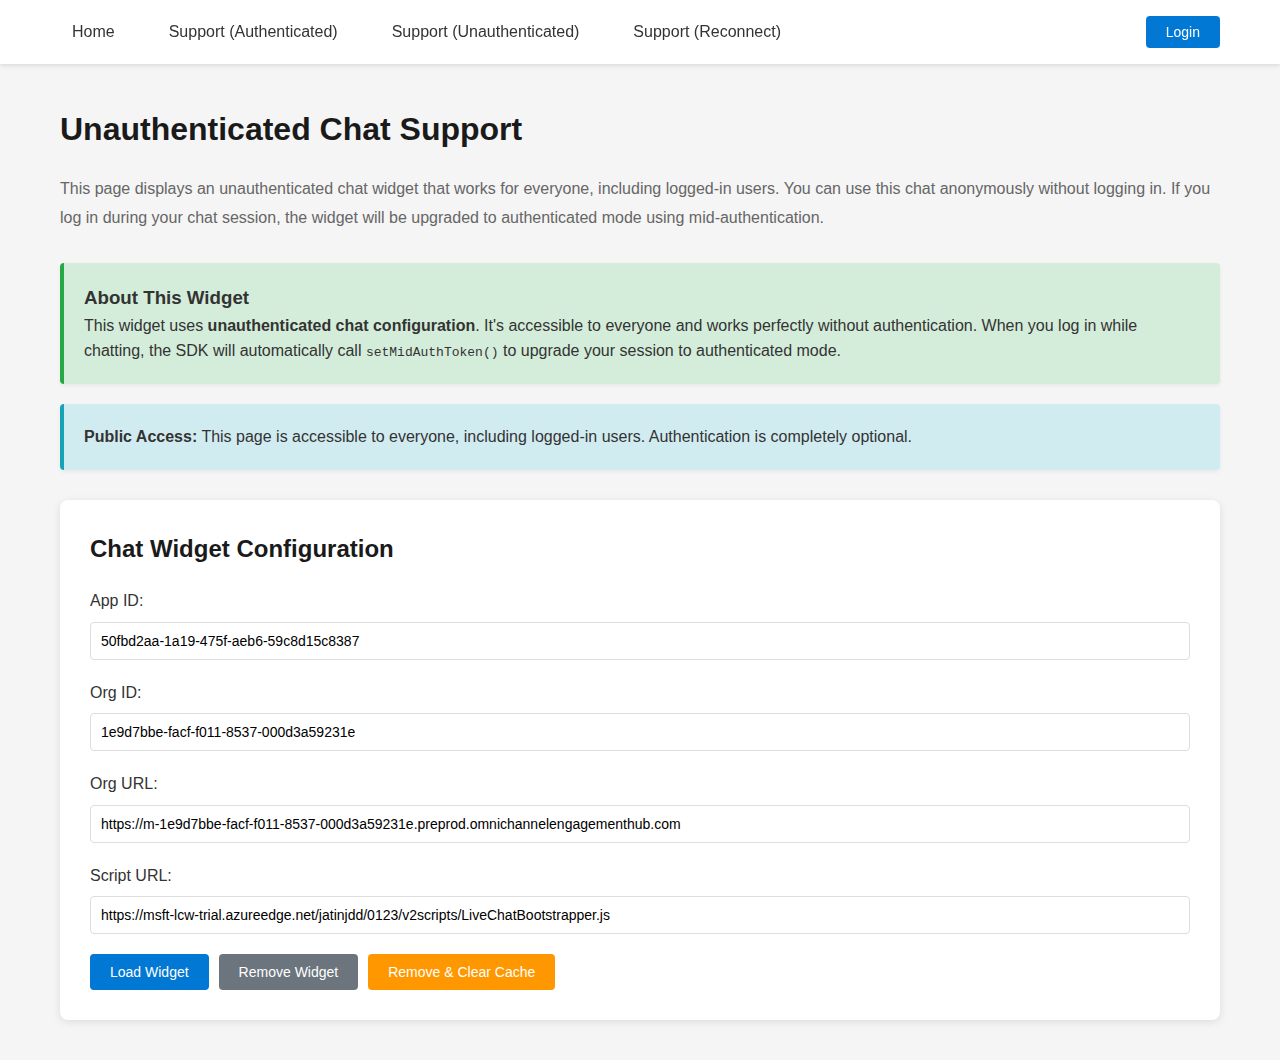
<file: support-unauth.html>
<!DOCTYPE html>
<html lang="en">
<head>
  <meta charset="UTF-8">
  <meta name="viewport" content="width=device-width, initial-scale=1.0">
  <title>Unauthenticated Chat Support - Power Pages Auth Demo</title>
  <link rel="stylesheet" href="styles.css">
  <script src="https://alcdn.msauth.net/browser/2.38.0/js/msal-browser.min.js"></script>
</head>
<body>
  <!-- Header with Navigation -->
  <header class="site-header">
    <div class="header-container">
      <nav class="site-nav">
        <a href="index.html">Home</a>
        <a href="support-auth.html">Support (Authenticated)</a>
        <a href="support-unauth.html">Support (Unauthenticated)</a>
        <a href="reconnect.html">Support (Reconnect)</a>
      </nav>
      <div class="auth-section">
        <span class="user-info" id="user-info-text"></span>
        <button id="auth-button" class="auth-button" onclick="login()">Login</button>
      </div>
    </div>
  </header>

  <!-- Main Content -->
  <main class="container">
    <h1 class="page-title">Unauthenticated Chat Support</h1>
    <p class="page-description">
      This page displays an unauthenticated chat widget that works for everyone, including logged-in users.
      You can use this chat anonymously without logging in. If you log in during your chat session,
      the widget will be upgraded to authenticated mode using mid-authentication.
    </p>

    <!-- Info Box -->
    <div class="info-box success">
      <h3>About This Widget</h3>
      <p>
        This widget uses <strong>unauthenticated chat configuration</strong>. It's accessible to everyone and
        works perfectly without authentication. When you log in while chatting, the SDK will automatically
        call <code>setMidAuthToken()</code> to upgrade your session to authenticated mode.
      </p>
    </div>

    <div class="info-box info">
      <strong>Public Access:</strong> This page is accessible to everyone, including logged-in users.
      Authentication is completely optional.
    </div>

    <!-- Widget Configuration Section -->
    <div class="widget-config-section">
      <h2>Chat Widget Configuration</h2>

      <div class="form-group">
        <label for="widget-appId">App ID:</label>
        <input type="text" id="widget-appId" value="50fbd2aa-1a19-475f-aeb6-59c8d15c8387">
      </div>

      <div class="form-group">
        <label for="widget-orgId">Org ID:</label>
        <input type="text" id="widget-orgId" value="1e9d7bbe-facf-f011-8537-000d3a59231e">
      </div>

      <div class="form-group">
        <label for="widget-orgUrl">Org URL:</label>
        <input type="text" id="widget-orgUrl" value="https://m-1e9d7bbe-facf-f011-8537-000d3a59231e.preprod.omnichannelengagementhub.com">
      </div>

      <div class="form-group">
        <label for="widget-scriptUrl">Script URL:</label>
        <input type="text" id="widget-scriptUrl" value="https://msft-lcw-trial.azureedge.net/jatinjdd/0123/v2scripts/LiveChatBootstrapper.js">
      </div>

      <div class="button-group">
        <button class="btn btn-primary" onclick="loadWidget()">Load Widget</button>
        <button class="btn btn-secondary" onclick="removeWidget()">Remove Widget</button>
        <button class="btn btn-warning" onclick="hardReload()">Remove & Clear Cache</button>
      </div>
    </div>

    <!-- Widget Status -->
    <div id="widget-status" class="widget-status">
      <h3>Widget Status:</h3>
      <pre id="widget-status-text"></pre>
    </div>

    <!-- User Info Display -->
    <div id="user-info" class="user-info-display" style="display: none;">
      <h3>Current User Information</h3>
      <pre id="user-info-json"></pre>
      <h3>Access Token (First 100 chars):</h3>
      <pre id="token-preview"></pre>
    </div>
  </main>

  <!-- Auth Script -->
  <script src="auth.js"></script>

  <!-- Widget Management Script -->
  <script>
    let widgetLoaded = false;

    // Function to send mid-auth token to widget
    function sendMidAuthToken() {
      if (!widgetLoaded) {
        console.warn('[MidAuth] Widget is not loaded yet');
        return false;
      }

      const tokenToSend = pendingMidAuthToken || currentAccessToken;

      if (!tokenToSend || isTokenExpired()) {
        console.warn('[MidAuth] No valid access token available');
        return false;
      }

      try {
        if (window.Microsoft && window.Microsoft.Omnichannel &&
            window.Microsoft.Omnichannel.LiveChatWidget &&
            window.Microsoft.Omnichannel.LiveChatWidget.SDK) {

          console.log('[MidAuth] Calling Microsoft.Omnichannel.LiveChatWidget.SDK.setMidAuthToken()');
          console.log('[MidAuth] Token (first 50 chars):', tokenToSend.substring(0, 50) + '...');
          window.Microsoft.Omnichannel.LiveChatWidget.SDK.setMidAuthToken(tokenToSend);
          console.log('[MidAuth] ✅ Mid-auth token set successfully');

          // Clear pending token after successful send
          pendingMidAuthToken = null;
          return true;

        } else {
          console.error('[MidAuth] LiveChatWidget SDK not available');
          return false;
        }
      } catch (error) {
        console.error('[MidAuth] Error setting mid-auth token:', error);
        return false;
      }
    }

    function loadWidget() {
      const appId = document.getElementById('widget-appId').value;
      const orgId = document.getElementById('widget-orgId').value;
      const orgUrl = document.getElementById('widget-orgUrl').value;
      const scriptUrl = document.getElementById('widget-scriptUrl').value;

      console.log('[Widget] loadWidget() called with:', { appId, orgId, orgUrl, scriptUrl });

      // Validate inputs
      if (!appId || !orgId || !orgUrl || !scriptUrl) {
        showWidgetStatus('All fields are required');
        console.error('[Widget] Validation failed - missing required fields');
        return;
      }

      // Check if already loaded
      if (widgetLoaded) {
        showWidgetStatus('Widget is already loaded. Remove it first to reload.');
        return;
      }

      // Create script element with standard ID
      const script = document.createElement('script');
      script.id = 'Microsoft_Omnichannel_LCWidget';

      // Set all data attributes BEFORE setting src
      script.setAttribute('data-app-id', appId);
      script.setAttribute('data-lcw-version', 'test');
      script.setAttribute('data-org-id', orgId);
      script.setAttribute('data-org-url', orgUrl);

      console.log('[Widget] Script element created with ID:', script.id);

      // Set src LAST with cache-busting parameter
      const cacheBuster = new Date().getTime();
      const separator = scriptUrl.includes('?') ? '&' : '?';
      script.src = scriptUrl + separator + 'cb=' + cacheBuster;

      console.log('[Widget] Widget script URL with cache-buster:', script.src);

      // Add to document
      document.body.appendChild(script);
      widgetLoaded = true;

      console.log('[Widget] Widget loaded successfully');
      showWidgetStatus(`Widget loaded successfully!\nApp ID: ${appId}\nOrg ID: ${orgId}`);

      // Set up mid-auth token listener
      setupMidAuthTokenListener();

      // Save configuration
      saveCurrentFormValues();
    }

    function setupMidAuthTokenListener() {
      console.log('[MidAuth] Setting up event listeners...');

      // Listen for lcw:ready event
      window.addEventListener('lcw:ready', function() {
        console.log('[MidAuth] lcw:ready event received - widget is ready');

        // Wait for widget to restore chat, then send token if available
        if (pendingMidAuthToken && !isTokenExpired()) {
          console.log('[MidAuth] Pending token detected - waiting for chat restoration...');

          setTimeout(() => {
            console.log('[MidAuth] Sending pending token after restoration delay...');
            const success = sendMidAuthToken();

            if (success) {
              console.log('[MidAuth] ✅ Token sent - should trigger mid-auth!');
              alert('✅ Authentication successful! Your chat is now authenticated.');
              chatRestored = true;
            } else {
              console.error('[MidAuth] ❌ Failed to send token');
            }
          }, 3000); // 3 second delay for chat restoration
        } else if (currentAccessToken && !isTokenExpired()) {
          // User was already logged in when widget loaded
          console.log('[MidAuth] User already logged in - setting up token for existing chat');
          pendingMidAuthToken = currentAccessToken;

          setTimeout(() => {
            console.log('[MidAuth] Sending token for existing authenticated user...');
            sendMidAuthToken();
            chatRestored = true;
          }, 3000);
        } else {
          console.log('[MidAuth] No valid token available - widget will work in unauthenticated mode');
        }
      });

      console.log('[MidAuth] Event listeners registered');
    }

    function removeWidget() {
      const script = document.getElementById('Microsoft_Omnichannel_LCWidget');

      console.log('[Widget] Removing widget...');

      // Remove all iframes
      const iframes = document.querySelectorAll('iframe');
      iframes.forEach(iframe => {
        if (iframe.src && (iframe.src.includes('omnichannelengagementhub') ||
            iframe.src.includes('livechat') ||
            iframe.src.includes('lcw') ||
            iframe.id.includes('lcw') ||
            iframe.className.includes('lcw'))) {
          console.log('[Widget] Removing widget iframe:', iframe.src);
          iframe.remove();
        }
      });

      // Remove all widget-related DOM elements
      const ocElements = document.querySelectorAll('[class*="oc-lcw"], [id*="oc-lcw"]');
      ocElements.forEach(el => el.remove());

      const omnichannelElements = document.querySelectorAll('[class*="microsoft-omnichannel"], [id*="microsoft-omnichannel"]');
      omnichannelElements.forEach(el => el.remove());

      // Remove the script element
      if (script) {
        script.remove();
        console.log('[Widget] Widget script removed');
      }

      // Clean up localStorage
      try {
        const localStorageKeys = Object.keys(localStorage);
        localStorageKeys.forEach(key => {
          if (key.startsWith('oc-lcw-') ||
              key.includes('Omnichannel') ||
              key.includes('livechat') ||
              key.includes('reconnectId') ||
              key.includes('chatToken')) {
            localStorage.removeItem(key);
          }
        });
      } catch (e) {
        console.warn('[Widget] Could not clean up localStorage:', e);
      }

      // Clean up sessionStorage
      try {
        const sessionStorageKeys = Object.keys(sessionStorage);
        sessionStorageKeys.forEach(key => {
          if (key.startsWith('oc-lcw-') ||
              key.includes('Omnichannel') ||
              key.includes('livechat') ||
              key.includes('reconnectId') ||
              key.includes('chatToken')) {
            sessionStorage.removeItem(key);
          }
        });
      } catch (e) {
        console.warn('[Widget] Could not clean up sessionStorage:', e);
      }

      // Clean up global window objects
      try {
        if (window.Microsoft && window.Microsoft.Omnichannel) {
          delete window.Microsoft.Omnichannel.LiveChatWidget;
        }
        if (window.Microsoft && window.Microsoft.Omnichannel && Object.keys(window.Microsoft.Omnichannel).length === 0) {
          delete window.Microsoft.Omnichannel;
        }
        if (window.Microsoft && Object.keys(window.Microsoft).length === 0) {
          delete window.Microsoft;
        }
      } catch (e) {
        console.warn('[Widget] Could not clean up global objects:', e);
      }

      widgetLoaded = false;
      chatRestored = false;
      pendingMidAuthToken = null;
      showWidgetStatus('Widget removed successfully. You can now load a different widget configuration.');
      console.log('[Widget] Widget cleanup complete');
    }

    async function hardReload() {
      console.log('[Widget] Performing hard reload with cache clear...');

      // Save current form values
      saveCurrentFormValues();

      // Remove widget first
      removeWidget();

      // Clear all caches
      if ('caches' in window) {
        try {
          const cacheNames = await caches.keys();
          console.log('[Widget] Clearing', cacheNames.length, 'cache(s)');
          await Promise.all(cacheNames.map(cacheName => caches.delete(cacheName)));
          console.log('[Widget] All service worker caches cleared');
        } catch (e) {
          console.warn('[Widget] Could not clear service worker caches:', e);
        }
      }

      // Hard reload after a short delay
      setTimeout(() => {
        console.log('[Widget] Performing hard reload');
        window.location.reload(true);
      }, 500);
    }

    function showWidgetStatus(message) {
      const statusDiv = document.getElementById('widget-status');
      const statusText = document.getElementById('widget-status-text');

      if (statusDiv && statusText) {
        statusDiv.classList.add('show');
        statusText.textContent = message;

        // Auto-hide after 5 seconds
        setTimeout(() => {
          statusDiv.classList.remove('show');
        }, 5000);
      }
    }

    function saveCurrentFormValues() {
      const formData = {
        appId: document.getElementById('widget-appId').value,
        orgId: document.getElementById('widget-orgId').value,
        orgUrl: document.getElementById('widget-orgUrl').value,
        scriptUrl: document.getElementById('widget-scriptUrl').value
      };
      localStorage.setItem('widget-config-current-unauth', JSON.stringify(formData));
      console.log('[Widget] Form values saved to localStorage');
    }

    function restoreSavedConfig() {
      const savedConfig = localStorage.getItem('widget-config-current-unauth');
      if (savedConfig) {
        try {
          const formData = JSON.parse(savedConfig);
          console.log('[Widget] Restoring form values from saved config');

          document.getElementById('widget-appId').value = formData.appId;
          document.getElementById('widget-orgId').value = formData.orgId;
          document.getElementById('widget-orgUrl').value = formData.orgUrl;
          document.getElementById('widget-scriptUrl').value = formData.scriptUrl;

          console.log('[Widget] Form values restored successfully');
        } catch (e) {
          console.error('[Widget] Could not restore saved config:', e);
        }
      }
    }

    function setupFormAutoSave() {
      const inputs = ['widget-appId', 'widget-orgId', 'widget-orgUrl', 'widget-scriptUrl'];
      inputs.forEach(inputId => {
        const input = document.getElementById(inputId);
        if (input) {
          input.addEventListener('change', saveCurrentFormValues);
          input.addEventListener('input', saveCurrentFormValues);
        }
      });
      console.log('[Widget] Form auto-save enabled');
    }

    // Display user info if authenticated
    document.addEventListener('DOMContentLoaded', () => {
      // Restore saved config
      restoreSavedConfig();
      setupFormAutoSave();

      // Check auth state and display user info
      setTimeout(() => {
        const user = getCurrentUser();
        if (user) {
          const userInfoDiv = document.getElementById('user-info');
          const userInfoJson = document.getElementById('user-info-json');
          const tokenPreview = document.getElementById('token-preview');

          if (userInfoDiv && userInfoJson) {
            userInfoDiv.style.display = 'block';
            userInfoJson.textContent = JSON.stringify(user, null, 2);

            if (tokenPreview && currentAccessToken) {
              tokenPreview.textContent = currentAccessToken.substring(0, 100) + '...';
            }
          }
        }
      }, 500);
    });

    // Save form values before page unload
    window.addEventListener('beforeunload', () => {
      saveCurrentFormValues();
    });

    // IMPORTANT: For UNAUTHENTICATED chat, we do NOT clear chat context on logout
    // This is intentional behavior - anonymous chat sessions should persist
    // regardless of authentication state. Users should always be able to reconnect
    // to the same anonymous chat session whether they're logged in or not.
    //
    // If you need to clear chat on logout for unauthenticated chat, uncomment below:
    /*
    window.addEventListener('auth:logout', function(event) {
      console.log('[Widget] Logout detected - but preserving unauthenticated chat context');
      // Intentionally NOT clearing storage for unauthenticated chat
    });
    */
  </script>
</body>
</html>
</file>
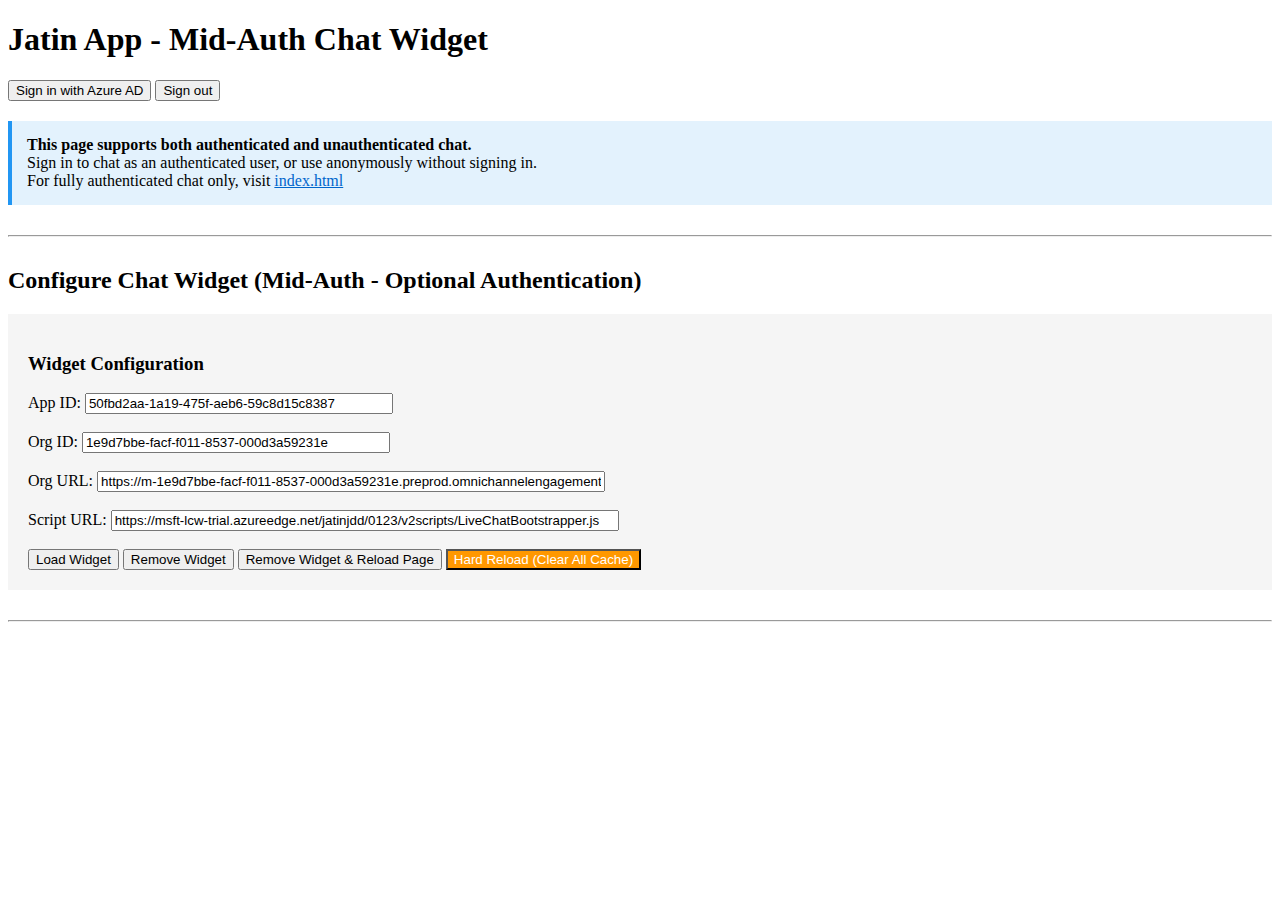
<file: widget2.html>
<!DOCTYPE html>
<html>
<head>
  <title>Jatin Mid-Auth Widget Test</title>
  <!-- MSAL.js library -->
  <script src="https://alcdn.msauth.net/browser/2.38.0/js/msal-browser.min.js"></script>
</head>
<body>
  <h1>Jatin App - Mid-Auth Chat Widget</h1>

  <!-- Auth buttons -->
  <button onclick="login()">Sign in with Azure AD</button>
  <button onclick="logout()">Sign out</button>

  <pre id="user"></pre>

  <div style="background: #e3f2fd; padding: 15px; margin: 20px 0; border-left: 4px solid #2196f3;">
    <strong>This page supports both authenticated and unauthenticated chat.</strong>
    <br>Sign in to chat as an authenticated user, or use anonymously without signing in.
    <br>For fully authenticated chat only, visit <a href="index.html" style="color: #0066cc; text-decoration: underline;">index.html</a>
  </div>

  <!-- Chat Widget Configuration Section -->
  <hr style="margin: 30px 0;">
  <h2>Configure Chat Widget (Mid-Auth - Optional Authentication)</h2>

  <div style="background: #f5f5f5; padding: 20px; margin-bottom: 20px;">
    <h3>Widget Configuration</h3>
    <form id="widget-config">
      <label>App ID: <input type="text" id="widget-appId" value="50fbd2aa-1a19-475f-aeb6-59c8d15c8387" style="width: 300px;"></label><br><br>
      <label>Org ID: <input type="text" id="widget-orgId" value="1e9d7bbe-facf-f011-8537-000d3a59231e" style="width: 300px;"></label><br><br>
      <label>Org URL: <input type="text" id="widget-orgUrl" value="https://m-1e9d7bbe-facf-f011-8537-000d3a59231e.preprod.omnichannelengagementhub.com" style="width: 500px;"></label><br><br>
      <label>Script URL: <input type="text" id="widget-scriptUrl" value="https://msft-lcw-trial.azureedge.net/jatinjdd/0123/v2scripts/LiveChatBootstrapper.js" style="width: 500px;"></label><br><br>
      <button type="button" onclick="loadWidget()">Load Widget</button>
      <button type="button" onclick="removeWidget()">Remove Widget</button>
      <button type="button" onclick="removeWidgetAndReload()">Remove Widget & Reload Page</button>
      <button type="button" onclick="hardReload()" style="background-color: #ff9800; color: white;">Hard Reload (Clear All Cache)</button>
    </form>
  </div>

  <div id="widget-status" style="background: #e8f5e9; padding: 15px; margin-bottom: 20px; display: none;">
    <h3>Widget Status:</h3>
    <pre id="widget-status-text"></pre>
  </div>
  <hr style="margin: 30px 0;">

  <script>
    // MSAL Configuration
    const msalConfig = {
      auth: {
        clientId: "b0565fdb-6754-40e3-9446-72afdf056f0b",
        authority: "https://login.microsoftonline.com/72f988bf-86f1-41af-91ab-2d7cd011db47",
        redirectUri: window.location.origin + "/widget2.html"
      },
      cache: {
        cacheLocation: "localStorage",
        storeAuthStateInCookie: false
      }
    };

    // Scopes for token request
    const tokenRequest = {
      scopes: ["b0565fdb-6754-40e3-9446-72afdf056f0b/.default"]
    };

    // Initialize MSAL
    const msalInstance = new msal.PublicClientApplication(msalConfig);

    // Store the access token and expiration time globally
    let currentAccessToken = null;
    let tokenExpiresOn = null;

    // Check if token is expired or will expire soon (within 5 minutes)
    function isTokenExpired() {
      if (!tokenExpiresOn) return true;
      const now = new Date();
      const expiryTime = new Date(tokenExpiresOn);
      const timeUntilExpiry = expiryTime - now;
      const fiveMinutes = 5 * 60 * 1000;
      return timeUntilExpiry < fiveMinutes;
    }

    // Refresh the access token
    async function refreshToken() {
      console.log('Refreshing access token...');
      const accounts = msalInstance.getAllAccounts();
      if (accounts.length === 0) {
        console.error('No accounts found for token refresh');
        return null;
      }

      const request = {
        ...tokenRequest,
        account: accounts[0]
      };

      try {
        const response = await msalInstance.acquireTokenSilent(request);
        currentAccessToken = response.accessToken;
        tokenExpiresOn = response.expiresOn;
        console.log('Token refreshed successfully');
        console.log('New token expires:', new Date(tokenExpiresOn));
        return currentAccessToken;
      } catch (error) {
        console.error('Token refresh failed:', error);
        await msalInstance.acquireTokenRedirect(request);
        return null;
      }
    }

    // Define window.auth.getAuthenticationToken for Omnichannel authenticated chat
    window.auth = {};
    window.auth.getAuthenticationToken = async function(callback) {
      console.log('window.auth.getAuthenticationToken() called by Omnichannel widget');

      try {
        if (currentAccessToken && !isTokenExpired()) {
          console.log('Returning cached AAD access token:', currentAccessToken);
          callback(currentAccessToken);
        } else if (currentAccessToken && isTokenExpired()) {
          console.log('Token expired or expiring soon, refreshing...');
          const newToken = await refreshToken();
          if (newToken) {
            callback(newToken);
          } else {
            console.error('Token refresh failed');
            callback(null);
          }
        } else {
          console.error('No access token available. User may not be logged in.');
          callback(null);
        }
      } catch (error) {
        console.error('Error in getAuthenticationToken:', error);
        callback(null);
      }
    };

    // Login function
    async function login() {
      try {
        console.log('Initiating MSAL login redirect...');
        await msalInstance.loginRedirect(tokenRequest);
      } catch (error) {
        console.error('Login failed:', error);
        alert('Login failed: ' + error.message);
      }
    }

    // Get access token
    async function getToken() {
      const accounts = msalInstance.getAllAccounts();
      if (accounts.length === 0) {
        console.error('No accounts found');
        return;
      }

      const request = {
        ...tokenRequest,
        account: accounts[0]
      };

      try {
        const response = await msalInstance.acquireTokenSilent(request);
        currentAccessToken = response.accessToken;
        tokenExpiresOn = response.expiresOn;

        console.log('AAD Access Token acquired:', currentAccessToken);
        console.log('Token length:', currentAccessToken.length);
        console.log('Token expires:', new Date(tokenExpiresOn));

        displayUserInfo(response.account, currentAccessToken);

        setTimeout(function() {
          console.log('Testing window.auth.getAuthenticationToken...');
          window.auth.getAuthenticationToken(function(token) {
            if (token) {
              console.log('Test successful - Token retrieved:', token);
            } else {
              console.error('Test failed: No token returned');
            }
          });
        }, 500);

      } catch (error) {
        console.error('Silent token acquisition failed, using redirect:', error);
        await msalInstance.acquireTokenRedirect(request);
      }
    }

    // Display user info
    function displayUserInfo(account, token) {
      const userInfo = {
        username: account.username,
        name: account.name,
        accountId: account.homeAccountId,
        tenantId: account.tenantId
      };

      document.getElementById("user").innerHTML =
        '<h3>User Info:</h3><pre style="background:#e8f5e9;padding:10px;">' +
        JSON.stringify(userInfo, null, 2) +
        '</pre>' +
        '<h3>Access Token (Real AAD JWT):</h3><pre style="background:#f0f0f0;padding:10px;word-wrap:break-word;font-size:11px;">' +
        token +
        '</pre>';
    }

    // Logout function
    function logout() {
      currentAccessToken = null;
      tokenExpiresOn = null;
      document.getElementById("user").innerHTML = '';
      const logoutRequest = {
        account: msalInstance.getAllAccounts()[0]
      };
      msalInstance.logoutRedirect(logoutRequest);
    }

    // Check if user is already logged in on page load
    msalInstance.handleRedirectPromise()
      .then(response => {
        if (response) {
          console.log('Redirect response:', response);
          console.log('Login successful via redirect');
          currentAccessToken = response.accessToken;
          tokenExpiresOn = response.expiresOn;
          console.log('AAD Access Token acquired:', currentAccessToken);
          console.log('Token length:', currentAccessToken.length);
          console.log('Token expires:', new Date(tokenExpiresOn));
          displayUserInfo(response.account, currentAccessToken);

          setTimeout(function() {
            console.log('Testing window.auth.getAuthenticationToken...');
            window.auth.getAuthenticationToken(function(token) {
              if (token) {
                console.log('Test successful - Token retrieved:', token);
              } else {
                console.error('Test failed: No token returned');
              }
            });
          }, 500);
        } else {
          const accounts = msalInstance.getAllAccounts();
          if (accounts.length > 0) {
            console.log('User already logged in');
            getToken();
          }
        }
      })
      .catch(error => {
        console.error('Error handling redirect:', error);
      });

    // Widget Management Functions
    let widgetLoaded = false;

    function loadWidget() {
      const appId = document.getElementById('widget-appId').value;
      const orgId = document.getElementById('widget-orgId').value;
      const orgUrl = document.getElementById('widget-orgUrl').value;
      const scriptUrl = document.getElementById('widget-scriptUrl').value;

      console.log('loadWidget() called with:', { appId, orgId, orgUrl, scriptUrl });

      // Validate inputs
      if (!appId || !orgId || !orgUrl || !scriptUrl) {
        showWidgetStatus('All fields are required');
        console.error('Validation failed - missing required fields');
        return;
      }

      // Check if already loaded
      if (widgetLoaded) {
        showWidgetStatus('Widget is already loaded. Remove it first to reload.');
        return;
      }

      // Create script element with standard ID
      const script = document.createElement('script');
      script.id = 'Microsoft_Omnichannel_LCWidget';

      // IMPORTANT: Set all data attributes BEFORE setting src
      // This ensures attributes are available when the script loads
      script.setAttribute('data-app-id', appId);
      script.setAttribute('data-lcw-version', 'test');
      script.setAttribute('data-org-id', orgId);
      script.setAttribute('data-org-url', orgUrl);

      console.log('Script element created with ID:', script.id);
      console.log('Data attributes set:', {
        'data-app-id': script.getAttribute('data-app-id'),
        'data-org-id': script.getAttribute('data-org-id'),
        'data-org-url': script.getAttribute('data-org-url'),
        'data-lcw-version': script.getAttribute('data-lcw-version')
      });

      // Set src LAST to trigger loading only after all attributes are set
      // Add cache-busting parameter to force fresh script load
      const cacheBuster = new Date().getTime();
      const separator = scriptUrl.includes('?') ? '&' : '?';
      script.src = scriptUrl + separator + 'cb=' + cacheBuster;

      console.log('Widget script URL with cache-buster:', script.src);

      // Add to document
      document.body.appendChild(script);
      widgetLoaded = true;

      console.log('Widget script appended to document body');
      console.log('Widget loaded:', { appId, orgId, orgUrl });
      showWidgetStatus(`Widget loaded successfully!\nApp ID: ${appId}\nOrg ID: ${orgId}`);
    }

    function removeWidget() {
      const script = document.getElementById('Microsoft_Omnichannel_LCWidget');

      console.log('Removing widget...');

      // Remove all iframes (widget loads in iframe)
      const iframes = document.querySelectorAll('iframe');
      iframes.forEach(iframe => {
        // Check if it's a widget iframe
        if (iframe.src && (iframe.src.includes('omnichannelengagementhub') ||
            iframe.src.includes('livechat') ||
            iframe.src.includes('lcw') ||
            iframe.id.includes('lcw') ||
            iframe.className.includes('lcw'))) {
          console.log('Removing widget iframe:', iframe.src);
          iframe.remove();
        }
      });
      console.log('All widget iframes removed');

      // Remove all widget-related DOM elements (comprehensive cleanup)
      let removedCount = 0;

      // Remove all elements with oc-lcw class prefix
      const ocElements = document.querySelectorAll('[class*="oc-lcw"], [id*="oc-lcw"]');
      ocElements.forEach(el => {
        el.remove();
        removedCount++;
      });
      console.log(`Removed ${removedCount} widget DOM elements`);

      // Remove all Microsoft.Omnichannel related elements
      const omnichannelElements = document.querySelectorAll('[class*="microsoft-omnichannel"], [id*="microsoft-omnichannel"]');
      omnichannelElements.forEach(el => {
        el.remove();
      });

      // Remove the script element
      if (script) {
        script.remove();
        console.log('Widget script removed');
      }

      // Clean up localStorage (widget session data)
      try {
        const localStorageKeys = Object.keys(localStorage);
        let localStorageCleanedCount = 0;
        localStorageKeys.forEach(key => {
          if (key.startsWith('oc-lcw-') ||
              key.includes('Omnichannel') ||
              key.includes('livechat') ||
              key.includes('reconnectId') ||
              key.includes('chatToken')) {
            localStorage.removeItem(key);
            localStorageCleanedCount++;
            console.log('Removed localStorage key:', key);
          }
        });
        console.log(`Cleaned up ${localStorageCleanedCount} localStorage items`);
      } catch (e) {
        console.warn('Could not clean up localStorage:', e);
      }

      // Clean up sessionStorage (widget session data)
      try {
        const sessionStorageKeys = Object.keys(sessionStorage);
        let sessionStorageCleanedCount = 0;
        sessionStorageKeys.forEach(key => {
          if (key.startsWith('oc-lcw-') ||
              key.includes('Omnichannel') ||
              key.includes('livechat') ||
              key.includes('reconnectId') ||
              key.includes('chatToken')) {
            sessionStorage.removeItem(key);
            sessionStorageCleanedCount++;
            console.log('Removed sessionStorage key:', key);
          }
        });
        console.log(`Cleaned up ${sessionStorageCleanedCount} sessionStorage items`);
      } catch (e) {
        console.warn('Could not clean up sessionStorage:', e);
      }

      // Clean up global window objects created by the widget
      try {
        if (window.Microsoft && window.Microsoft.Omnichannel) {
          delete window.Microsoft.Omnichannel.LiveChatWidget;
          console.log('Cleaned up window.Microsoft.Omnichannel.LiveChatWidget');
        }
        if (window.Microsoft && window.Microsoft.Omnichannel && Object.keys(window.Microsoft.Omnichannel).length === 0) {
          delete window.Microsoft.Omnichannel;
          console.log('Cleaned up window.Microsoft.Omnichannel');
        }
        if (window.Microsoft && Object.keys(window.Microsoft).length === 0) {
          delete window.Microsoft;
          console.log('Cleaned up window.Microsoft');
        }
      } catch (e) {
        console.warn('Could not clean up global objects:', e);
      }

      widgetLoaded = false;
      showWidgetStatus('Widget removed successfully. You can now load a different widget configuration.');
      console.log('Widget cleanup complete');
    }

    function removeWidgetAndReload() {
      console.log('Removing widget and reloading page...');

      // Call the remove function to clean up
      removeWidget();

      // Reload page after a short delay to ensure cleanup completes
      setTimeout(() => {
        console.log('Reloading page for complete cleanup');
        window.location.reload();
      }, 500);
    }

    async function hardReload() {
      console.log('Performing hard reload with cache clear...');

      // Remove widget first
      removeWidget();

      // Clear all caches via Cache API (Service Worker caches)
      if ('caches' in window) {
        try {
          const cacheNames = await caches.keys();
          console.log('Clearing', cacheNames.length, 'cache(s):', cacheNames);
          await Promise.all(cacheNames.map(cacheName => caches.delete(cacheName)));
          console.log('All service worker caches cleared');
        } catch (e) {
          console.warn('Could not clear service worker caches:', e);
        }
      }

      // Hard reload (bypass cache) after a short delay
      setTimeout(() => {
        console.log('Performing hard reload (Ctrl+Shift+R equivalent)');
        // Force reload from server, bypassing cache
        window.location.reload(true);
      }, 500);
    }

    function showWidgetStatus(message) {
      const statusDiv = document.getElementById('widget-status');
      const statusText = document.getElementById('widget-status-text');
      statusDiv.style.display = 'block';
      statusText.textContent = message;

      // Auto-hide after 5 seconds
      setTimeout(() => {
        statusDiv.style.display = 'none';
      }, 5000);
    }

    // Parse URL parameters and populate widget configuration
    function loadConfigFromUrl() {
      const urlParams = new URLSearchParams(window.location.search);

      // Widget parameters
      if (urlParams.has('appId')) {
        document.getElementById('widget-appId').value = urlParams.get('appId');
      }
      if (urlParams.has('orgId')) {
        document.getElementById('widget-orgId').value = urlParams.get('orgId');
      }
      if (urlParams.has('orgUrl')) {
        document.getElementById('widget-orgUrl').value = urlParams.get('orgUrl');
      }
      if (urlParams.has('scriptUrl')) {
        document.getElementById('widget-scriptUrl').value = urlParams.get('scriptUrl');
      }

      // Auto-load parameter (default: true)
      const autoLoad = urlParams.get('autoLoad');
      if (autoLoad !== 'false') {
        setTimeout(() => {
          loadWidget();
        }, 1000);
      }

      console.log('Configuration loaded from URL parameters');
    }

    // Auto-load widget on page load (unless autoLoad=false in URL)
    window.addEventListener('load', () => {
      loadConfigFromUrl();
    });
  </script>

  <!-- Widget will be loaded dynamically via the configuration section above -->

</body>
</html>
</file>
<file: styles.css>
/* Global Styles */
* {
  margin: 0;
  padding: 0;
  box-sizing: border-box;
}

body {
  font-family: -apple-system, BlinkMacSystemFont, "Segoe UI", Roboto, "Helvetica Neue", Arial, sans-serif;
  line-height: 1.6;
  color: #333;
  background-color: #f5f5f5;
}

/* Header and Navigation */
.site-header {
  background-color: #fff;
  box-shadow: 0 2px 4px rgba(0, 0, 0, 0.1);
  position: sticky;
  top: 0;
  z-index: 1000;
}

.header-container {
  max-width: 1200px;
  margin: 0 auto;
  padding: 0 20px;
  display: flex;
  justify-content: space-between;
  align-items: center;
  min-height: 64px;
}

.site-nav {
  display: flex;
  gap: 30px;
  align-items: center;
}

.site-nav a {
  text-decoration: none;
  color: #333;
  font-weight: 500;
  padding: 8px 12px;
  border-radius: 4px;
  transition: background-color 0.2s;
}

.site-nav a:hover {
  background-color: #f0f0f0;
}

.site-nav a.active {
  color: #0078d4;
  background-color: #e8f4fd;
}

.auth-section {
  display: flex;
  align-items: center;
  gap: 15px;
}

.user-info {
  font-size: 14px;
  color: #666;
}

.auth-button {
  background-color: #0078d4;
  color: white;
  border: none;
  padding: 8px 20px;
  border-radius: 4px;
  cursor: pointer;
  font-size: 14px;
  font-weight: 500;
  transition: background-color 0.2s;
}

.auth-button:hover {
  background-color: #005a9e;
}

.auth-button.logout {
  background-color: #6c757d;
}

.auth-button.logout:hover {
  background-color: #5a6268;
}

/* Main Content */
.container {
  max-width: 1200px;
  margin: 40px auto;
  padding: 0 20px;
}

.page-title {
  font-size: 32px;
  font-weight: 600;
  margin-bottom: 20px;
  color: #1a1a1a;
}

.page-description {
  font-size: 16px;
  color: #666;
  margin-bottom: 30px;
  line-height: 1.8;
}

/* Info Boxes */
.info-box {
  background-color: #fff;
  border-left: 4px solid #0078d4;
  padding: 20px;
  margin-bottom: 20px;
  border-radius: 4px;
  box-shadow: 0 2px 4px rgba(0, 0, 0, 0.05);
}

.info-box.warning {
  border-left-color: #ffc107;
  background-color: #fff3cd;
}

.info-box.success {
  border-left-color: #28a745;
  background-color: #d4edda;
}

.info-box.info {
  border-left-color: #17a2b8;
  background-color: #d1ecf1;
}

/* Widget Configuration Section */
.widget-config-section {
  background-color: #fff;
  padding: 30px;
  border-radius: 8px;
  box-shadow: 0 2px 8px rgba(0, 0, 0, 0.1);
  margin-top: 30px;
}

.widget-config-section h2 {
  font-size: 24px;
  margin-bottom: 20px;
  color: #1a1a1a;
}

.form-group {
  margin-bottom: 20px;
}

.form-group label {
  display: block;
  font-weight: 500;
  margin-bottom: 8px;
  color: #333;
}

.form-group input {
  width: 100%;
  padding: 10px;
  border: 1px solid #ddd;
  border-radius: 4px;
  font-size: 14px;
}

.form-group input:focus {
  outline: none;
  border-color: #0078d4;
  box-shadow: 0 0 0 3px rgba(0, 120, 212, 0.1);
}

.button-group {
  display: flex;
  gap: 10px;
  margin-top: 20px;
}

.btn {
  padding: 10px 20px;
  border: none;
  border-radius: 4px;
  cursor: pointer;
  font-size: 14px;
  font-weight: 500;
  transition: all 0.2s;
}

.btn-primary {
  background-color: #0078d4;
  color: white;
}

.btn-primary:hover {
  background-color: #005a9e;
}

.btn-secondary {
  background-color: #6c757d;
  color: white;
}

.btn-secondary:hover {
  background-color: #5a6268;
}

.btn-danger {
  background-color: #dc3545;
  color: white;
}

.btn-danger:hover {
  background-color: #c82333;
}

.btn-warning {
  background-color: #ff9800;
  color: white;
}

.btn-warning:hover {
  background-color: #e68900;
}

/* Widget Status */
.widget-status {
  background-color: #d4edda;
  border: 1px solid #c3e6cb;
  padding: 20px;
  border-radius: 4px;
  margin-top: 20px;
  display: none;
}

.widget-status.show {
  display: block;
}

.widget-status h3 {
  margin-bottom: 10px;
  color: #155724;
}

.widget-status pre {
  background-color: #fff;
  padding: 10px;
  border-radius: 4px;
  overflow-x: auto;
}

/* User Info Display */
.user-info-display {
  background-color: #fff;
  padding: 20px;
  border-radius: 8px;
  box-shadow: 0 2px 8px rgba(0, 0, 0, 0.1);
  margin-top: 20px;
}

.user-info-display h3 {
  margin-bottom: 15px;
  color: #1a1a1a;
}

.user-info-display pre {
  background-color: #f5f5f5;
  padding: 15px;
  border-radius: 4px;
  overflow-x: auto;
  font-size: 12px;
  line-height: 1.4;
}

/* Cards */
.card {
  background-color: #fff;
  padding: 30px;
  border-radius: 8px;
  box-shadow: 0 2px 8px rgba(0, 0, 0, 0.1);
  margin-bottom: 20px;
}

.card h2 {
  font-size: 24px;
  margin-bottom: 15px;
  color: #1a1a1a;
}

.card p {
  color: #666;
  line-height: 1.8;
}

/* Responsive Design */
@media (max-width: 768px) {
  .header-container {
    flex-direction: column;
    padding: 15px 20px;
  }

  .site-nav {
    flex-direction: column;
    gap: 10px;
    width: 100%;
  }

  .auth-section {
    width: 100%;
    justify-content: center;
    margin-top: 15px;
  }

  .button-group {
    flex-direction: column;
  }

  .btn {
    width: 100%;
  }
}

/* Loading Spinner */
.spinner {
  display: inline-block;
  width: 16px;
  height: 16px;
  border: 2px solid rgba(255, 255, 255, 0.3);
  border-radius: 50%;
  border-top-color: white;
  animation: spin 0.8s linear infinite;
  margin-right: 8px;
}

@keyframes spin {
  to { transform: rotate(360deg); }
}
</file>
